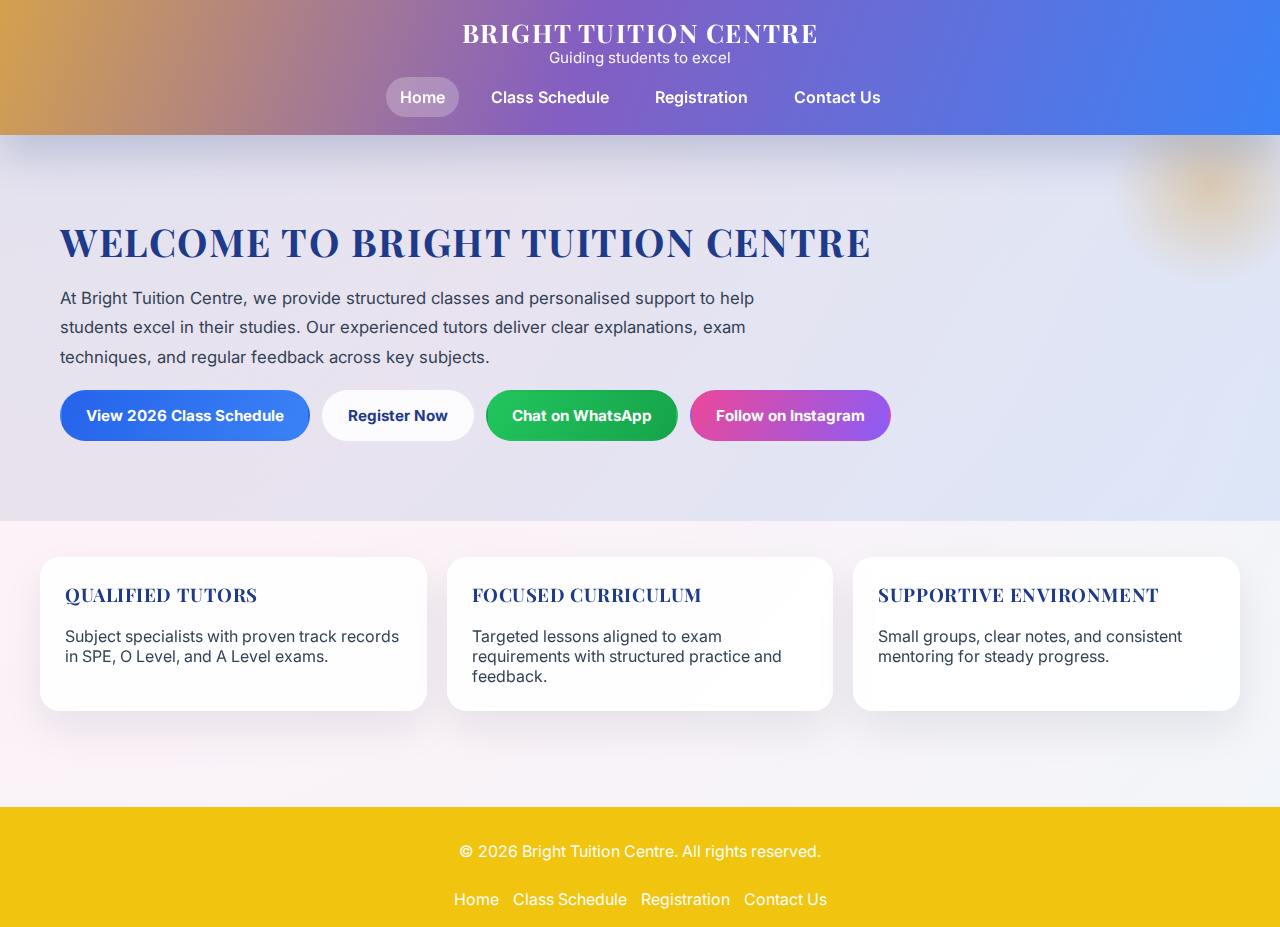
<file: index.html>
<!DOCTYPE html>
<html lang="en">
<head>
	<meta charset="UTF-8">
        <meta name="viewport" content="width=device-width, initial-scale=1.0">
	<title>Bright Tuition Centre — Home</title>
	<link rel="preconnect" href="https://fonts.googleapis.com">
	<link rel="preconnect" href="https://fonts.gstatic.com" crossorigin>
	<link href="https://fonts.googleapis.com/css2?family=Inter:wght@400;600;700&family=Playfair+Display:wght@600;700&display=swap" rel="stylesheet">
	<link rel="stylesheet" href="assets/styles.css">
</head>
<body>
	<header class="site-header">
		<div class="container header-inner">
			<div class="branding">
				<div>
					<h1 class="site-title">Bright Tuition Centre</h1>
					<p class="site-tagline">Guiding students to excel</p>
				</div>
			</div>
			<nav class="nav">
				<a href="index.html" class="active">Home</a>
				<a href="schedule.html">Class Schedule</a>
				<a href="registration.html">Registration</a>
				<a href="contact.html">Contact Us</a>
			</nav>
		</div>
	</header>

	<main>
		<section class="hero">
			<div class="container">
				<h2>Welcome to Bright Tuition Centre</h2>
				<p>
					At Bright Tuition Centre, we provide structured classes and personalised support to help
					students excel in their studies. Our experienced tutors deliver clear explanations, exam
					techniques, and regular feedback across key subjects.
				</p>
				<div class="hero-actions">
					<a class="btn primary" href="schedule.html">View 2026 Class Schedule</a>
					<a class="btn" href="registration.html">Register Now</a>
					<a class="btn whatsapp" href="https://wa.me/6737159042?text=Hi%20Bright%20Tuition%20Centre%2C%20I%27d%20like%20to%20learn%20more%20about%20your%20classes." target="_blank" rel="noopener noreferrer">Chat on WhatsApp</a>
					<a class="btn instagram" href="https://www.instagram.com/brighttuitioncentre.bn/" target="_blank" rel="noopener noreferrer">Follow on Instagram</a>
				</div>
			</div>
		</section>

		<section class="highlights container">
			<div class="card">
				<h3>Qualified Tutors</h3>
				<p>Subject specialists with proven track records in SPE, O Level, and A Level exams.</p>
			</div>
			<div class="card">
				<h3>Focused Curriculum</h3>
				<p>Targeted lessons aligned to exam requirements with structured practice and feedback.</p>
			</div>
			<div class="card">
				<h3>Supportive Environment</h3>
				<p>Small groups, clear notes, and consistent mentoring for steady progress.</p>
			</div>
		</section>
	</main>

	<footer class="site-footer">
		<div class="container footer-inner">
			<p>© <span id="year"></span> Bright Tuition Centre. All rights reserved.</p>
			<nav class="footer-nav">
				<a href="index.html">Home</a>
				<a href="schedule.html">Class Schedule</a>
				<a href="registration.html">Registration</a>
				<a href="contact.html">Contact Us</a>
			</nav>
		</div>
	</footer>
	<script>
		document.getElementById('year').textContent = new Date().getFullYear();
	</script>
</body>
</html>
</file>
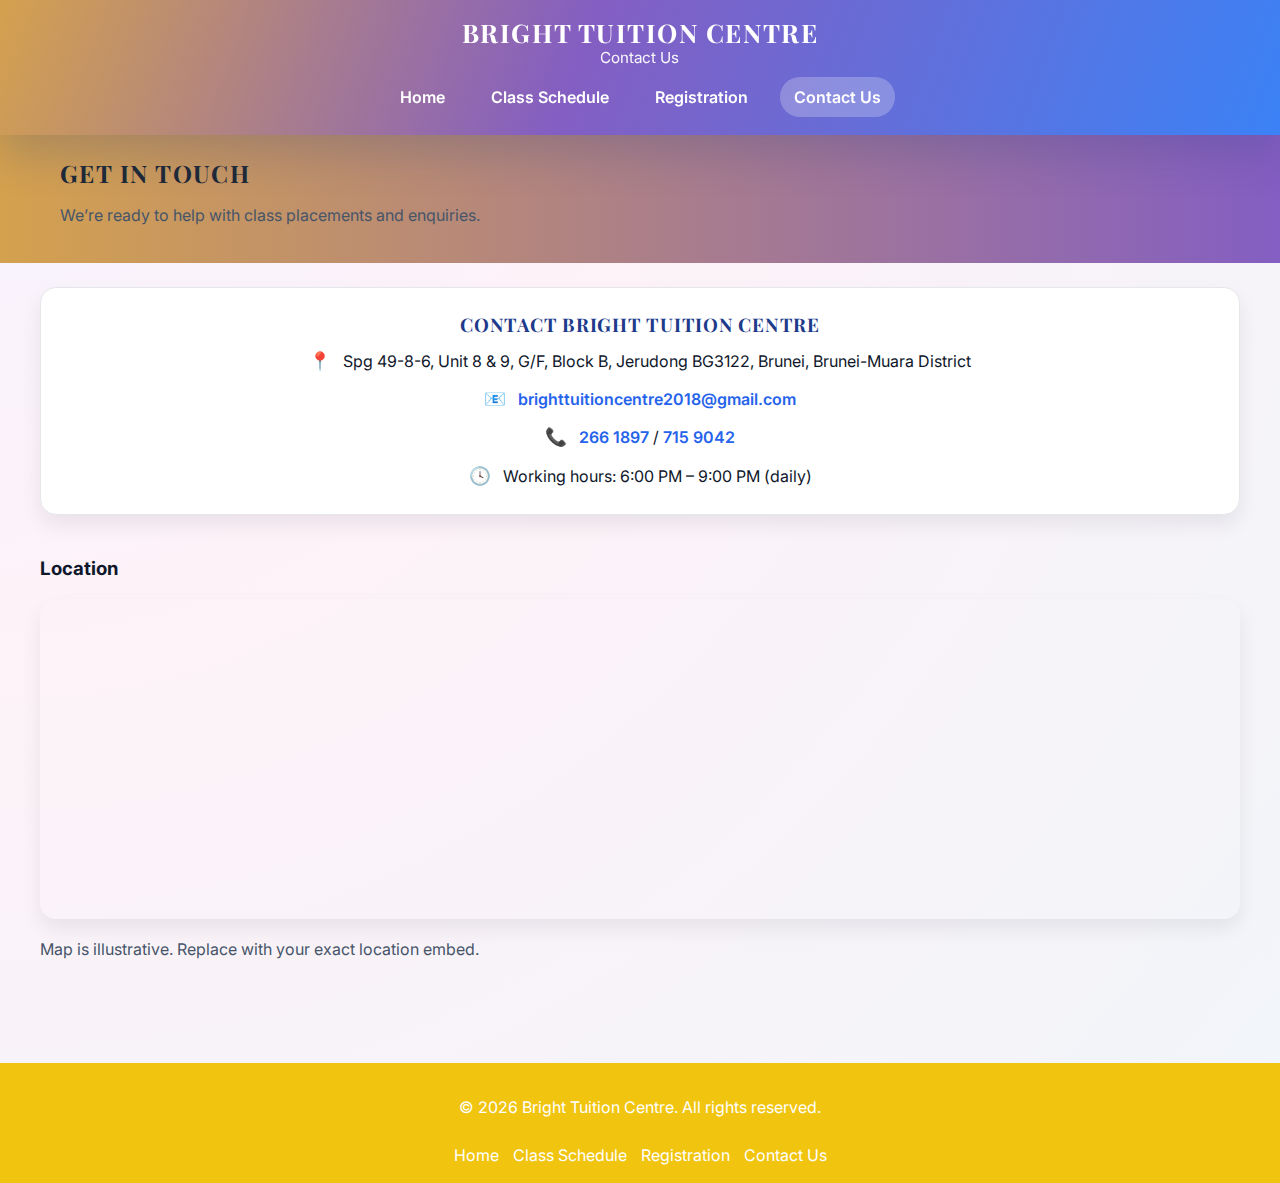
<file: contact.html>
<!DOCTYPE html>
<html lang="en">
<head>
	<meta charset="UTF-8">
	<meta name="viewport" content="width=device-width, initial-scale=1.0">
	<title>Bright Tuition Centre — Contact Us</title>
	<link rel="preconnect" href="https://fonts.googleapis.com">
	<link rel="preconnect" href="https://fonts.gstatic.com" crossorigin>
	<link href="https://fonts.googleapis.com/css2?family=Inter:wght@400;600;700&family=Playfair+Display:wght@600;700&display=swap" rel="stylesheet">
	<link rel="stylesheet" href="assets/styles.css">
</head>
<body>
	<header class="site-header">
		<div class="container header-inner">
			<div class="branding">
				<div>
					<h1 class="site-title">Bright Tuition Centre</h1>
					<p class="site-tagline">Contact Us</p>
				</div>
			</div>
			<nav class="nav">
				<a href="index.html">Home</a>
				<a href="schedule.html">Class Schedule</a>
				<a href="registration.html">Registration</a>
				<a href="contact.html" class="active">Contact Us</a>
			</nav>
		</div>
	</header>

	<div class="page-header">
		<div class="container">
			<h2>Get in Touch</h2>
			<p class="muted">We’re ready to help with class placements and enquiries.</p>
		</div>
	</div>

	<main class="container section">
		<div class="contact-card">
			<h3>Contact Bright Tuition Centre</h3>
			<p class="contact-line">
				<span class="contact-icon" aria-hidden="true">📍</span>
				Spg 49-8-6, Unit 8 &amp; 9, G/F, Block B, Jerudong BG3122, Brunei, Brunei-Muara District
			</p>
			<p class="contact-line">
				<span class="contact-icon" aria-hidden="true">📧</span>
				<a href="mailto:brighttuitioncentre2018@gmail.com">brighttuitioncentre2018@gmail.com</a>
			</p>
			<p class="contact-line">
				<span class="contact-icon" aria-hidden="true">📞</span>
				<a href="tel:+6732661897">266 1897</a> / <a href="tel:+6737159042">715 9042</a>
			</p>
			<p class="contact-line">
				<span class="contact-icon" aria-hidden="true">🕓</span>
				Working hours: 6:00 PM – 9:00 PM (daily)
			</p>
		</div>

		<div class="section">
			<h3>Location</h3>
			<iframe class="map" loading="lazy" allowfullscreen referrerpolicy="no-referrer-when-downgrade"
				src="https://www.google.com/maps?q=Spg+49-8-6,+Unit+8+%26+9,+G%2FF,+Block+B,+Jerudong+BG3122,+Brunei&output=embed">
			</iframe>
			<p class="muted">Map is illustrative. Replace with your exact location embed.</p>
		</div>
	</main>

	<footer class="site-footer">
		<div class="container footer-inner">
			<p>© <span id="year"></span> Bright Tuition Centre. All rights reserved.</p>
			<nav class="footer-nav">
				<a href="index.html">Home</a>
				<a href="schedule.html">Class Schedule</a>
				<a href="registration.html">Registration</a>
				<a href="contact.html">Contact Us</a>
			</nav>
		</div>
	</footer>
	<script>
		document.getElementById('year').textContent = new Date().getFullYear();
	</script>
</body>
</html>
</file>
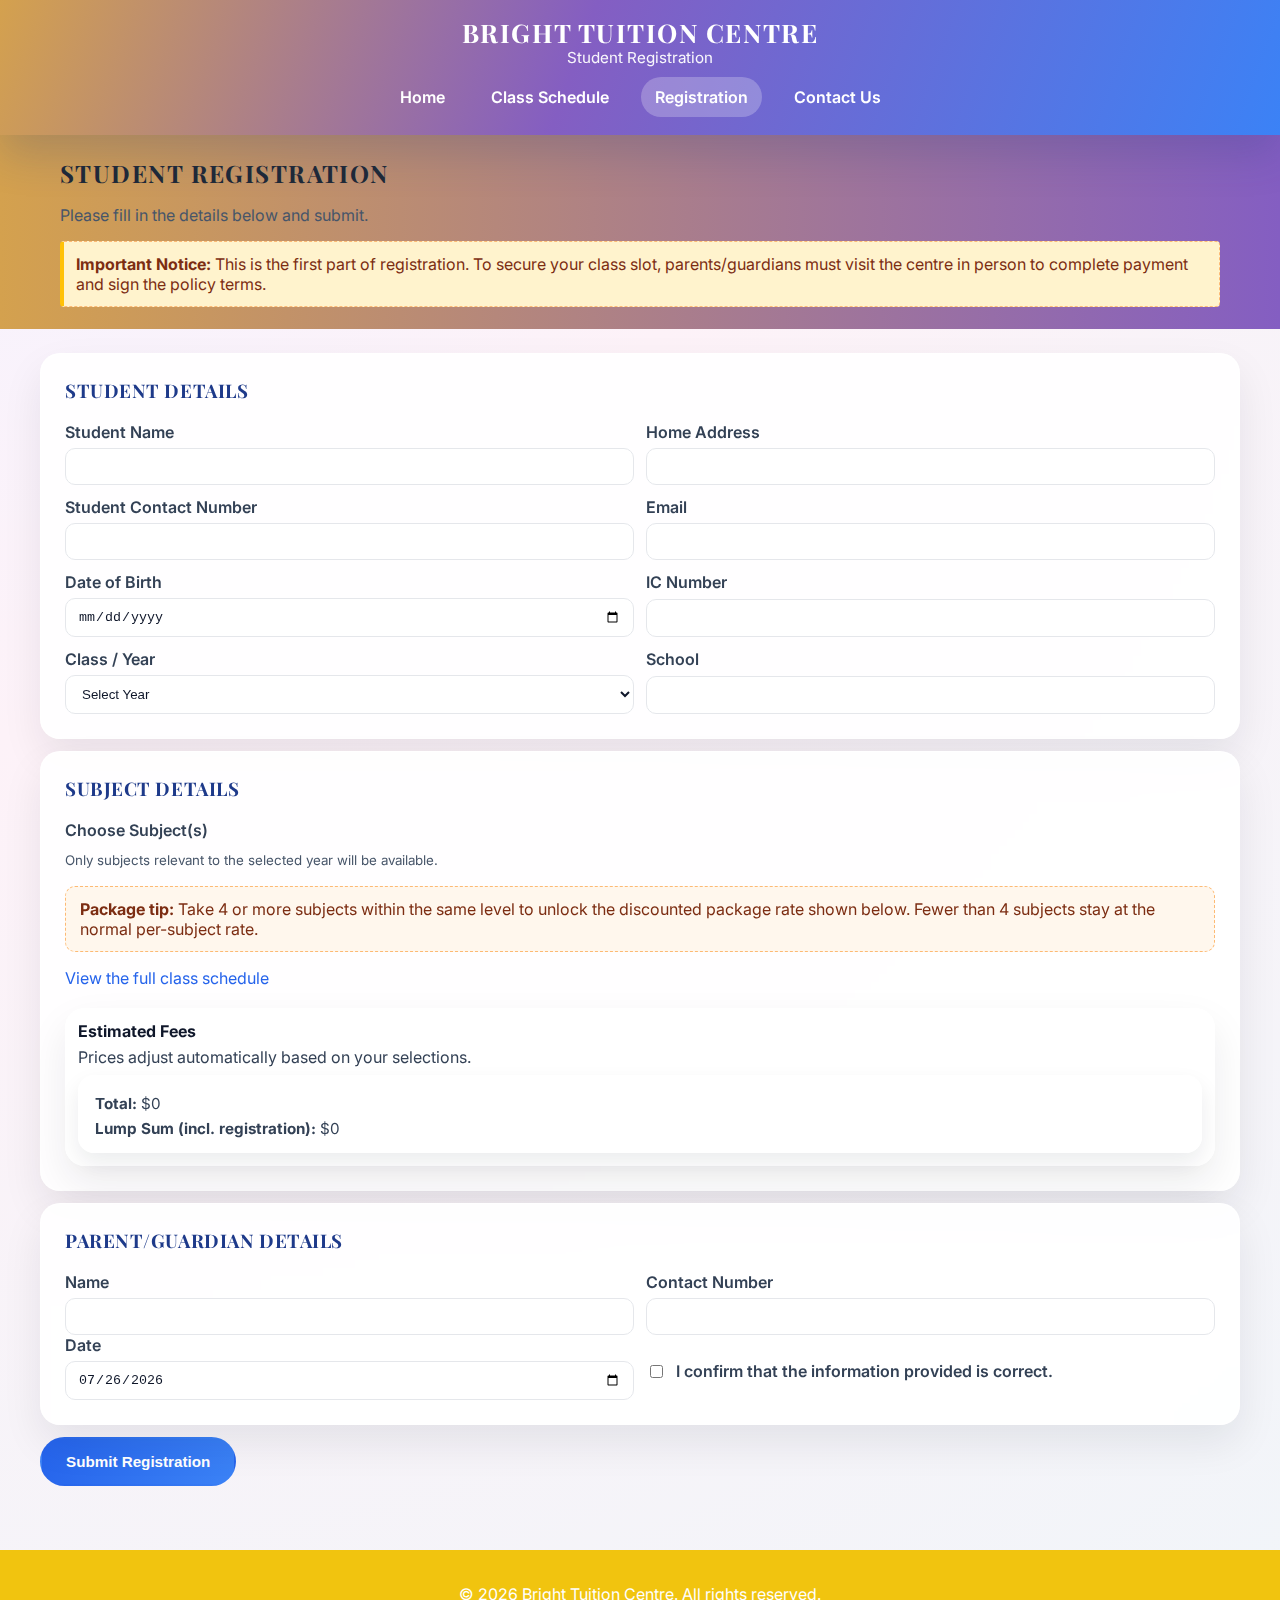
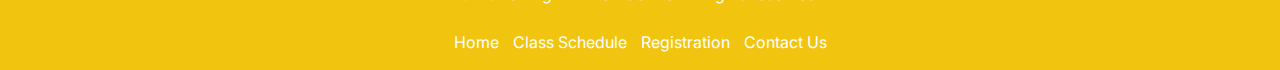
<file: registration.html>
<!DOCTYPE html>
<html lang="en">
<head>
	<meta charset="UTF-8">
	<meta name="viewport" content="width=device-width, initial-scale=1.0">
	<title>Bright Tuition Centre — Registration</title>
	<link rel="preconnect" href="https://fonts.googleapis.com">
	<link rel="preconnect" href="https://fonts.gstatic.com" crossorigin>
	<link href="https://fonts.googleapis.com/css2?family=Inter:wght@400;600;700&family=Playfair+Display:wght@600;700&display=swap" rel="stylesheet">
	<link rel="stylesheet" href="assets/styles.css">
</head>
<body>
	<header class="site-header">
		<div class="container header-inner">
			<div class="branding">
				<div>
					<h1 class="site-title">Bright Tuition Centre</h1>
					<p class="site-tagline">Student Registration</p>
				</div>
			</div>
			<nav class="nav">
				<a href="index.html">Home</a>
				<a href="schedule.html">Class Schedule</a>
				<a href="registration.html" class="active">Registration</a>
				<a href="contact.html">Contact Us</a>
			</nav>
		</div>
	</header>

	<div class="page-header">
		<div class="container">
			<h2>Student Registration</h2>
			<p class="muted">Please fill in the details below and submit.</p>
			<div class="note" style="margin-top:16px;padding:12px;background:#fff3cd;border-left:4px solid #ffc107;border-radius:4px;">
				<strong>Important Notice:</strong> This is the first part of registration. To secure your class slot, parents/guardians must visit the centre in person to complete payment and sign the policy terms.
			</div>
		</div>
	</div>

	<main class="container section">
		<form id="registrationForm" novalidate>
			<section class="card">
				<h3>Student Details</h3>
				<div class="grid-2">
					<div class="field">
						<label for="studentName">Student Name</label>
						<input id="studentName" name="name" type="text" autocomplete="name" required>
					</div>
					<div class="field">
						<label for="address">Home Address</label>
						<input id="address" name="address" type="text" autocomplete="street-address" required>
					</div>
					<div class="field">
						<label for="contactNumber">Student Contact Number</label>
						<input id="contactNumber" name="contact" type="text" autocomplete="tel" required>
					</div>
					<div class="field">
						<label for="email">Email</label>
						<input id="email" name="email" type="email" autocomplete="email" required>
					</div>
					<div class="field">
						<label for="dateOfBirth">Date of Birth</label>
						<input id="dateOfBirth" name="dob" type="date" required>
					</div>
					<div class="field">
						<label for="icNumber">IC Number</label>
						<input id="icNumber" name="ic" type="text" required>
					</div>
					<div class="field">
						<label for="classYear">Class / Year</label>
						<select id="classYear" name="classYear" required>
							<option value="">Select Year</option>
							<option>Year 4</option>
							<option>Year 5</option>
							<option>Year 6</option>
							<option>Year 7</option>
							<option>Year 8</option>
							<option>Year 9</option>
							<option>Year 10</option>
							<option>Year 11</option>
							<option>Year 12</option>
							<option>Year 13</option>
						</select>
					</div>
					<div class="field">
						<label for="school">School</label>
						<input id="school" name="school" type="text" required>
					</div>
				</div>
			</section>

			<section class="card">
				<h3>Subject Details</h3>
				<div class="field">
					<label>Choose Subject(s)</label>
					<div id="subjectOptions" class="subject-options" style="display:grid;grid-template-columns:repeat(auto-fill,minmax(220px,1fr));gap:10px;">
						<!-- SPE -->
						<label><input type="checkbox" name="subjects" value="SPE English" data-cats="SPE" data-time="MON-19"> SPE English</label>
						<label><input type="checkbox" name="subjects" value="SPE Maths" data-cats="SPE" data-time="WED-19"> SPE Maths</label>
						<label><input type="checkbox" name="subjects" value="SPE Malay" data-cats="SPE" data-time="SAT-19"> SPE Malay</label>
						<label><input type="checkbox" name="subjects" value="SPE Science" data-cats="SPE" data-time="THU-19"> SPE Science</label>
						<!-- O Level -->
						<label><input type="checkbox" name="subjects" value="OLVL English" data-cats="OLVL" data-time="MON-19"> O Level English</label>
						<label><input type="checkbox" name="subjects" value="IGCSE Maths" data-cats="OLVL" data-time="MON-19"> IGCSE Maths</label>
						<label><input type="checkbox" name="subjects" value="OLVL GCE MathsD (Y11)" data-cats="OLVL" data-time="TUE-19" data-include-years="11"> O Level GCE Maths D (Y11)</label>
						<label><input type="checkbox" name="subjects" value="OLVL IRK (Y9/Y10)" data-cats="OLVL" data-time="TUE-19" data-exclude-years="11"> O Level IRK (Y9/Y10)</label>
						<label><input type="checkbox" name="subjects" value="OLVL GCE MathsD (Y9/Y10)" data-cats="OLVL" data-exclude-years="11" data-time="WED-19"> O Level GCE Maths D (Y9/Y10)</label>
						<label><input type="checkbox" name="subjects" value="OLVL Combined Science (Y9/Y10)" data-cats="OLVL" data-exclude-years="11" data-time="FRI-14"> O Level Combined Science (Y9/Y10)</label>
						<label><input type="checkbox" name="subjects" value="OLVL Combined Science (Y11)" data-cats="OLVL" data-time="FRI-16" data-include-years="11"> O Level Combined Science (Y11)</label>
						<label><input type="checkbox" name="subjects" value="OLVL Chemistry (Y9/Y10)" data-cats="OLVL" data-exclude-years="11" data-time="FRI-16"> O Level Chemistry (Y9/Y10)</label>
						<label><input type="checkbox" name="subjects" value="OLVL Chemistry (Y11)" data-cats="OLVL" data-time="FRI-19" data-include-years="11"> O Level Chemistry (Y11)</label>
						<label><input type="checkbox" name="subjects" value="OLVL Biology (Y9/Y10)" data-cats="OLVL" data-exclude-years="11" data-time="FRI-19"> O Level Biology (Y9/Y10)</label>
						<label><input type="checkbox" name="subjects" value="OLVL Biology (Y11)" data-cats="OLVL" data-time="SUN-19" data-include-years="11"> O Level Biology (Y11)</label>
						<label><input type="checkbox" name="subjects" value="OLVL Physics" data-cats="OLVL" data-time="SAT-19"> O Level Physics</label>
						<label><input type="checkbox" name="subjects" value="OLVL Malay" data-cats="OLVL" data-time="THU-19"> O Level Malay</label>
						<label><input type="checkbox" name="subjects" value="OLVL IRK (Y11)" data-cats="OLVL" data-time="SUN-12" data-include-years="11"> O Level IRK (Y11)</label>
						<!-- A Level -->
						<label><input type="checkbox" name="subjects" value="ALVL Maths" data-cats="ALVL" data-time="FRI-14"> A Level Maths</label>
						<label><input type="checkbox" name="subjects" value="ALVL Biology" data-cats="ALVL" data-time="THU-16"> A Level Biology</label>
					</div>
					<small class="muted">Only subjects relevant to the selected year will be available.</small>
					<p id="subjectClash" class="error" style="display:none;margin-top:8px;"></p>

					<div class="note" style="margin-top:12px;">
						<strong>Package tip:</strong> Take 4 or more subjects within the same level to unlock the discounted package rate shown below. Fewer than 4 subjects stay at the normal per-subject rate.
					</div>
					<p style="margin:10px 0 0 0;"><a href="schedule.html">View the full class schedule</a></p>

					<div class="card" style="margin-top:14px; padding:12px;">
						<h4 style="margin:0 0 6px 0;">Estimated Fees</h4>
						<p class="muted" style="margin:0 0 8px 0;">Prices adjust automatically based on your selections.</p>
						<div id="priceSummary" style="display:grid; gap:6px;"></div>
					</div>
				</div>
			</section>

			<section class="card">
				<h3>Parent/Guardian Details</h3>
				<div class="grid-2">
					<div class="field">
						<label for="guardianName">Name</label>
						<input id="guardianName" name="parentName" type="text" required>
					</div>
					<div class="field">
						<label for="guardianContact">Contact Number</label>
						<input id="guardianContact" name="parentContact" type="text" required>
					</div>
				</div>
				<div class="grid-2">
					<div class="field">
						<label for="declarationDate">Date</label>
						<input id="declarationDate" name="declarationDate" type="date" required>
					</div>
					<div class="field declaration">
						<input id="declaration" name="declaration" type="checkbox" required>
						<label for="declaration">I confirm that the information provided is correct.</label>
					</div>
				</div>
			</section>

			<div class="form-actions">
				<button type="submit" class="btn primary" data-default-text="Submit Registration">Submit Registration</button>
				<span id="formMessage" role="status" aria-live="polite"></span>
			</div>
		</form>
	</main>

	<footer class="site-footer">
		<div class="container footer-inner">
			<p>© <span id="year"></span> Bright Tuition Centre. All rights reserved.</p>
			<nav class="footer-nav">
				<a href="index.html">Home</a>
				<a href="schedule.html">Class Schedule</a>
				<a href="registration.html">Registration</a>
				<a href="contact.html">Contact Us</a>
			</nav>
		</div>
	</footer>

	<script>
		document.getElementById('year').textContent = new Date().getFullYear();
		const form = document.getElementById('registrationForm');
		const message = document.getElementById('formMessage');
		const submitButton = form.querySelector('button[type="submit"]');
		const SCRIPT_URL = "https://script.google.com/macros/s/AKfycbwldVo-GdCldC2o5sSgkIZ-_KSayrhpC1Lm204tGsiXloXDkAAKp0IDErcDwCB3M8UU/exec";

		const toYearCode = (value) => {
			if (!value) return '';
			const match = value.match(/\d+/);
			if (!match) return value.trim();
			return match[0].padStart(2, '0');
		};

		const setLoading = (isLoading) => {
			const defaultText = submitButton.dataset.defaultText || 'Submit Registration';
			submitButton.disabled = isLoading;
			submitButton.textContent = isLoading ? 'Submitting…' : defaultText;
		};

		const getAllowedCategories = (yearText) => {
			const num = parseInt((yearText.match(/\d+/) || [0])[0], 10);
			if (!num) return [];
			if (num >= 7 && num <= 8) return ['SPE'];
			if (num >= 9 && num <= 11) return ['OLVL'];
			if (num >= 12 && num <= 13) return ['ALVL'];
			return [];
		};

		const updatePriceSummary = () => {
			const summary = document.getElementById('priceSummary');
			if (!summary) return;
			const selected = Array.from(document.querySelectorAll('#subjectOptions input[type="checkbox"]:checked'));
			const counts = { SPE: 0, OLVL: 0, ALVL: 0 };
			selected.forEach(box => {
				const cat = (box.getAttribute('data-cats') || '').trim();
				if (counts.hasOwnProperty(cat)) counts[cat] += 1;
			});

			const pricing = {
				SPE: { lt4: 70, gte4: 60 },
				OLVL: { lt4: 80, gte4: 70 },
				ALVL: { flat: 120 }
			};

			const rows = [];
			let grand = 0;
			Object.entries(counts).forEach(([cat, count]) => {
				if (!count) return;
				let total = 0;
				let breakdown = '';
				if (cat === 'ALVL') {
					total = (pricing[cat].flat || 0) * count;
					breakdown = `${count} × $${pricing[cat].flat} = $${total}`;
				} else {
					const rate = count >= 4 ? pricing[cat].gte4 : pricing[cat].lt4;
					total = rate * count;
					breakdown = `${count} × $${rate} = $${total}`;
				}
				grand += total;
				rows.push(`<div><strong>${cat}</strong>: ${count} subject(s) — ${breakdown}</div>`);
			});
			const regFee = selected.length > 0 ? 20 : 0;
			if (regFee > 0) rows.push(`<div><strong>Registration Fee:</strong> $${regFee}</div>`);
			rows.push(`<div style="margin-top:4px;"><strong>Total:</strong> $${grand}</div>`);
			rows.push(`<div><strong>Lump Sum (incl. registration):</strong> $${grand + regFee}</div>`);
			summary.innerHTML = rows.join('');
		};

		const updateSubjectVisibility = () => {
			const yearText = document.getElementById('classYear').value || '';
			const allowed = getAllowedCategories(yearText);
			const selectedYearNum = parseInt((yearText.match(/\d+/) || [0])[0], 10);
			const boxes = document.querySelectorAll('#subjectOptions input[type="checkbox"]');
			boxes.forEach(box => {
				const cats = (box.getAttribute('data-cats') || '').split(',').map(s => s.trim());
				const excluded = (box.getAttribute('data-exclude-years') || '')
					.split(',')
					.map(s => parseInt(s.trim(), 10))
					.filter(Boolean);
				const included = (box.getAttribute('data-include-years') || '')
					.split(',')
					.map(s => parseInt(s.trim(), 10))
					.filter(Boolean);
				const notExcluded = !excluded.includes(selectedYearNum);
				const isIncluded = included.length === 0 || included.includes(selectedYearNum);
				const isAllowed = cats.some(c => allowed.includes(c)) && notExcluded && isIncluded;
				const label = box.parentElement;
				if (isAllowed) {
					box.disabled = false;
					label.style.display = '';
				} else {
					box.checked = false;
					box.disabled = true;
					label.style.display = 'none';
				}
			});
			updateSubjectConstraints();
		};

		const updateSubjectConstraints = () => {
			const getBox = (val) => document.querySelector(`#subjectOptions input[type="checkbox"][value="${CSS.escape(val)}"]`);
			const setDisabled = (box, disabled) => {
				if (!box) return;
				const hiddenByFilter = box.parentElement.style.display === 'none';
				const shouldDisable = hiddenByFilter || disabled;
				if (shouldDisable && box.checked) {
					box.checked = false;
				}
				box.disabled = shouldDisable;
				box.parentElement.style.opacity = shouldDisable ? 0.6 : 1;
			};

			const selected = Array.from(document.querySelectorAll('#subjectOptions input[type="checkbox"]:checked')).map(b => b.value);
			const selectedWithTimes = Array.from(document.querySelectorAll('#subjectOptions input[type="checkbox"]:checked'))
				.map(b => ({ value: b.value, time: b.getAttribute('data-time') || '' }));

			const clashNote = document.getElementById('subjectClash');
			clashNote.style.display = 'none';
			clashNote.textContent = '';
			const timeToSubject = {};
			for (const item of selectedWithTimes) {
				if (!item.time) continue;
				if (timeToSubject[item.time]) {
					clashNote.style.display = '';
					clashNote.textContent = `${timeToSubject[item.time]} and ${item.value} have a time clash (${item.time.replace('-', ' ')}). Please choose only one of them.`;
					break;
				}
				timeToSubject[item.time] = item.value;
			}

			const igcse = getBox('IGCSE Maths');
			const gceY9Y10 = getBox('OLVL GCE MathsD (Y9/Y10)');
			const gceY11 = getBox('OLVL GCE MathsD (Y11)');

			const combinedY9Y10 = getBox('OLVL Combined Science (Y9/Y10)');
			const combinedY11 = getBox('OLVL Combined Science (Y11)');
			const physics = getBox('OLVL Physics');
			const biologyY9Y10 = getBox('OLVL Biology (Y9/Y10)');
			const biologyY11 = getBox('OLVL Biology (Y11)');
			const chemistryY9Y10 = getBox('OLVL Chemistry (Y9/Y10)');
			const chemistryY11 = getBox('OLVL Chemistry (Y11)');

			const igcseSelected = selected.includes('IGCSE Maths');
			const mathHeavySelected = selected.includes('OLVL GCE MathsD (Y9/Y10)') || selected.includes('OLVL GCE MathsD (Y11)');

			setDisabled(igcse, mathHeavySelected);
			setDisabled(gceY9Y10, igcseSelected);
			setDisabled(gceY11, igcseSelected);

			// Fix: Only disable Combined Science if separate sciences are actually selected
			// Allow Combined Science to be re-enabled when separate sciences are unchecked
			const separateSciencesSelected = selected.includes('OLVL Physics') || 
				selected.includes('OLVL Biology (Y9/Y10)') || 
				selected.includes('OLVL Biology (Y11)') || 
				selected.includes('OLVL Chemistry (Y9/Y10)') || 
				selected.includes('OLVL Chemistry (Y11)');
			const combinedSelected = selected.includes('OLVL Combined Science (Y9/Y10)') || selected.includes('OLVL Combined Science (Y11)');

			// Only disable if separate sciences are currently selected (not just if they were ever selected)
			setDisabled(combinedY9Y10, separateSciencesSelected);
			setDisabled(combinedY11, separateSciencesSelected);
			setDisabled(physics, combinedSelected);
			setDisabled(biologyY9Y10, combinedSelected);
			setDisabled(biologyY11, combinedSelected);
			setDisabled(chemistryY9Y10, combinedSelected);
			setDisabled(chemistryY11, combinedSelected);

			updatePriceSummary();
		};

		document.getElementById('classYear').addEventListener('change', updateSubjectVisibility);
		window.addEventListener('DOMContentLoaded', () => {
			const today = new Date().toISOString().split('T')[0];
			const decDate = document.getElementById('declarationDate');
			if (decDate && !decDate.value) decDate.value = today;

			const dob = document.getElementById('dateOfBirth');
			if (dob) {
				dob.setAttribute('max', today);
				dob.setAttribute('min', '1980-01-01');
			}
			updateSubjectVisibility();
			updateSubjectConstraints();
		});

		document.getElementById('subjectOptions').addEventListener('change', (e) => {
			if (e.target && e.target.matches('input[type="checkbox"][name="subjects"]')) {
				if (e.target.checked) {
					const newTime = e.target.getAttribute('data-time') || '';
					if (newTime) {
						const other = Array.from(document.querySelectorAll('#subjectOptions input[type="checkbox"]:checked'))
							.find(box => box !== e.target && (box.getAttribute('data-time') || '') === newTime);
						if (other) {
							e.target.checked = false;
							const clashNote = document.getElementById('subjectClash');
							clashNote.style.display = '';
							clashNote.textContent = `${other.value} and ${e.target.value} have a time clash (${newTime.replace('-', ' ')}). Please choose only one.`;
						}
					}
				}
				updateSubjectConstraints();
			}
		});

		form.addEventListener('submit', async (e) => {
			e.preventDefault();
			message.className = '';
			message.textContent = '';

			if (!form.reportValidity()) {
				message.className = 'error';
				message.textContent = 'Please fill all required fields.';
				return;
			}

			const selectedSubjects = Array.from(document.querySelectorAll('#subjectOptions input[name="subjects"]:checked')).map(i => i.value);
			if (selectedSubjects.length === 0) {
				message.className = 'error';
				message.textContent = 'Please select at least one subject.';
				return;
			}

			setLoading(true);
			message.textContent = 'Submitting your registration…';

			const formData = new FormData(form);
			const payload = {
				name: formData.get('name')?.trim(),
				address: formData.get('address')?.trim(),
				contact: formData.get('contact')?.trim(),
				email: formData.get('email')?.trim(),
				dob: formData.get('dob'),
				ic: formData.get('ic')?.trim(),
				classYear: formData.get('classYear')?.trim(),
				year: toYearCode(formData.get('classYear') || ''),
				school: formData.get('school')?.trim(),
				subjects: selectedSubjects.join(', '),
				parentName: formData.get('parentName')?.trim(),
				parentContact: formData.get('parentContact')?.trim(),
				declarationDate: formData.get('declarationDate'),
			};

			try {
				await fetch(SCRIPT_URL, {
					method: 'POST',
					headers: { 'Content-Type': 'text/plain;charset=utf-8' },
					body: JSON.stringify(payload)
				});

				message.className = 'success';
				message.textContent = 'Thank you! Your registration has been received. Please visit Bright Tuition Centre to complete Policy and Registration form signing.';
				form.reset();
			} catch (err) {
				console.error('Network error:', err);
				message.className = 'success';
				message.textContent = 'Thank you! Your registration has been submitted successfully. Please visit Bright Tuition Centre to complete Policy and Registration form signing.';
				form.reset();
			} finally {
				setLoading(false);
				updateSubjectVisibility();
			}
		});
	</script>
</body>
</html>
</file>
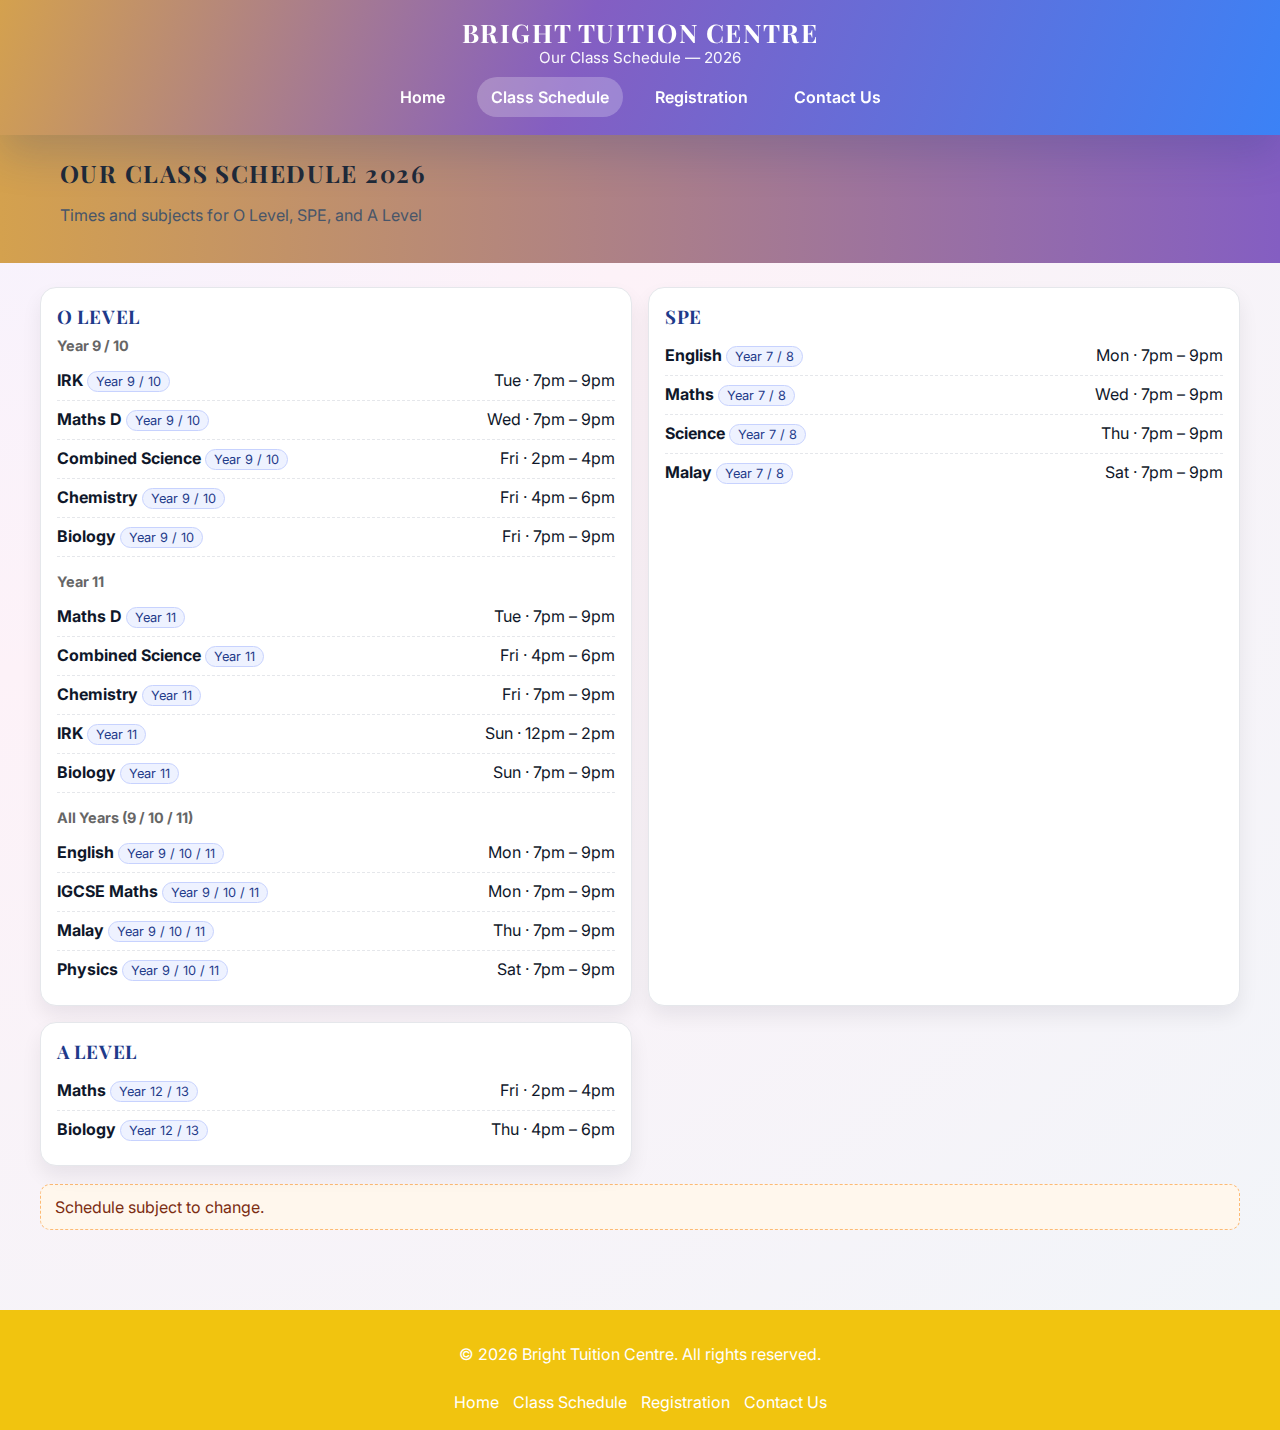
<file: schedule.html>
<!DOCTYPE html>
<html lang="en">
<head>
	<meta charset="UTF-8">
	<meta name="viewport" content="width=device-width, initial-scale=1.0">
	<title>Bright Tuition Centre — Class Schedule 2026</title>
	<link rel="preconnect" href="https://fonts.googleapis.com">
	<link rel="preconnect" href="https://fonts.gstatic.com" crossorigin>
	<link href="https://fonts.googleapis.com/css2?family=Inter:wght@400;600;700&family=Playfair+Display:wght@600;700&display=swap" rel="stylesheet">
	<link rel="stylesheet" href="assets/styles.css">
</head>
<body>
	<header class="site-header">
		<div class="container header-inner">
			<div class="branding">
				<div>
					<h1 class="site-title">Bright Tuition Centre</h1>
					<p class="site-tagline">Our Class Schedule — 2026</p>
				</div>
			</div>
			<nav class="nav">
				<a href="index.html">Home</a>
				<a href="schedule.html" class="active">Class Schedule</a>
				<a href="registration.html">Registration</a>
				<a href="contact.html">Contact Us</a>
			</nav>
		</div>
	</header>

	<div class="page-header">
		<div class="container">
			<h2>Our Class Schedule 2026</h2>
			<p class="muted">Times and subjects for O Level, SPE, and A Level</p>
		</div>
	</div>

	<main class="container section">
		<div class="schedule-grid">
			<section class="schedule-card">
				<h3>O Level</h3>
				<h4 style="margin-top:0;margin-bottom:8px;color:#666;font-size:0.9em;">Year 9 / 10</h4>
				<div class="schedule-item">
					<span><strong>IRK</strong> <span class="badge">Year 9 / 10</span></span>
					<span>Tue · 7pm – 9pm</span>
				</div>
				<div class="schedule-item">
					<span><strong>Maths D</strong> <span class="badge">Year 9 / 10</span></span>
					<span>Wed · 7pm – 9pm</span>
				</div>
				<div class="schedule-item">
					<span><strong>Combined Science</strong> <span class="badge">Year 9 / 10</span></span>
					<span>Fri · 2pm – 4pm</span>
				</div>
				<div class="schedule-item">
					<span><strong>Chemistry</strong> <span class="badge">Year 9 / 10</span></span>
					<span>Fri · 4pm – 6pm</span>
				</div>
				<div class="schedule-item">
					<span><strong>Biology</strong> <span class="badge">Year 9 / 10</span></span>
					<span>Fri · 7pm – 9pm</span>
				</div>
				
				<h4 style="margin-top:16px;margin-bottom:8px;color:#666;font-size:0.9em;">Year 11</h4>
				<div class="schedule-item">
					<span><strong>Maths D</strong> <span class="badge">Year 11</span></span>
					<span>Tue · 7pm – 9pm</span>
				</div>
				<div class="schedule-item">
					<span><strong>Combined Science</strong> <span class="badge">Year 11</span></span>
					<span>Fri · 4pm – 6pm</span>
				</div>
				<div class="schedule-item">
					<span><strong>Chemistry</strong> <span class="badge">Year 11</span></span>
					<span>Fri · 7pm – 9pm</span>
				</div>
				<div class="schedule-item">
					<span><strong>IRK</strong> <span class="badge">Year 11</span></span>
					<span>Sun · 12pm – 2pm</span>
				</div>
				<div class="schedule-item">
					<span><strong>Biology</strong> <span class="badge">Year 11</span></span>
					<span>Sun · 7pm – 9pm</span>
				</div>
				
				<h4 style="margin-top:16px;margin-bottom:8px;color:#666;font-size:0.9em;">All Years (9 / 10 / 11)</h4>
				<div class="schedule-item">
					<span><strong>English</strong> <span class="badge">Year 9 / 10 / 11</span></span>
					<span>Mon · 7pm – 9pm</span>
				</div>
				<div class="schedule-item">
					<span><strong>IGCSE Maths</strong> <span class="badge">Year 9 / 10 / 11</span></span>
					<span>Mon · 7pm – 9pm</span>
				</div>
				<div class="schedule-item">
					<span><strong>Malay</strong> <span class="badge">Year 9 / 10 / 11</span></span>
					<span>Thu · 7pm – 9pm</span>
				</div>
				<div class="schedule-item">
					<span><strong>Physics</strong> <span class="badge">Year 9 / 10 / 11</span></span>
					<span>Sat · 7pm – 9pm</span>
				</div>
			</section>

			<section class="schedule-card">
				<h3>SPE</h3>
				<div class="schedule-item">
					<span><strong>English</strong> <span class="badge">Year 7 / 8</span></span>
					<span>Mon · 7pm – 9pm</span>
				</div>
				<div class="schedule-item">
					<span><strong>Maths</strong> <span class="badge">Year 7 / 8</span></span>
					<span>Wed · 7pm – 9pm</span>
				</div>
				<div class="schedule-item">
					<span><strong>Science</strong> <span class="badge">Year 7 / 8</span></span>
					<span>Thu · 7pm – 9pm</span>
				</div>
				<div class="schedule-item">
					<span><strong>Malay</strong> <span class="badge">Year 7 / 8</span></span>
					<span>Sat · 7pm – 9pm</span>
				</div>
			</section>

			<section class="schedule-card">
				<h3>A Level</h3>
				<div class="schedule-item">
					<span><strong>Maths</strong> <span class="badge">Year 12 / 13</span></span>
					<span>Fri · 2pm – 4pm</span>
				</div>
				<div class="schedule-item">
					<span><strong>Biology</strong> <span class="badge">Year 12 / 13</span></span>
					<span>Thu · 4pm – 6pm</span>
				</div>
			</section>
		</div>

		<p class="note" style="margin-top:18px;">Schedule subject to change.</p>
	</main>

	<footer class="site-footer">
		<div class="container footer-inner">
			<p>© <span id="year"></span> Bright Tuition Centre. All rights reserved.</p>
			<nav class="footer-nav">
				<a href="index.html">Home</a>
				<a href="schedule.html">Class Schedule</a>
				<a href="registration.html">Registration</a>
				<a href="contact.html">Contact Us</a>
			</nav>
		</div>
	</footer>
	<script>
		document.getElementById('year').textContent = new Date().getFullYear();
	</script>
</body>
</html>
</file>
<file: assets/styles.css>
/* Color tokens */
:root {
	--blue-700: #1e3a8a;
	--blue-600: #2563eb;
	--blue-500: #3b82f6;
	--gold-500: #d4a14e;
	--gold-600: #c58a21;
	--purple-600: #6d28d9;
	--purple-700: #5b21b6;
	--slate-900: #0f172a;
	--slate-700: #334155;
	--slate-600: #475569;
	--white: #ffffff;
	--bg: radial-gradient(circle at top left, #f5f3ff 0%, #fdf2f8 35%, #f1f5f9 100%);
	--text: #0f172a;
	--border: #e5e7eb;
	--shadow: 0 10px 20px rgba(2, 6, 23, 0.07);
	--header-gradient: linear-gradient(110deg, #d4a14e 0%, #845ec2 45%, #3b82f6 100%);
	--accent-gradient: linear-gradient(90deg, #d4a14e, #845ec2);
}

* { box-sizing: border-box; }
html, body { margin: 0; padding: 0; min-height: 100%; font-family: 'Inter', Arial, Helvetica, sans-serif; color: var(--text); background: var(--bg); }
a { color: var(--blue-600); text-decoration: none; }
a:hover { text-decoration: underline; }

.container { max-width: 1200px; margin: 0 auto; padding: 0 20px; }

/* Header */
.site-header { background: var(--header-gradient); color: var(--white); position: sticky; top: 0; z-index: 50; box-shadow: 0 20px 40px rgba(32, 56, 125, 0.2); }
.header-inner { display: flex; flex-direction: column; align-items: center; justify-content: center; padding: 18px 0; gap: 10px; text-align: center; }
.branding { display: flex; align-items: center; justify-content: center; gap: 0; }
.site-title { margin: 0; font-size: 1.6rem; line-height: 1.1; color: #ffffff; font-family: 'Playfair Display', Georgia, 'Times New Roman', serif; text-transform: uppercase; letter-spacing: 0.06em; }
.site-tagline { margin: 2px 0 0; opacity: .95; font-weight: 400; font-size: .95rem; color: #ffffff; }
.nav { display: flex; gap: 18px; flex-wrap: wrap; justify-content: center; }
.nav a { color: var(--white); padding: 10px 14px; border-radius: 999px; font-weight: 600; transition: background .2s ease, transform .2s ease; }
.nav a:hover { background: rgba(255,255,255,0.15); text-decoration: none; transform: translateY(-2px); }
.nav a.active { background: rgba(255,255,255,0.24); }

/* Hero */
.hero { position: relative; padding: 80px 0; overflow: hidden; color: #0b2545; }
.hero::before { content: ""; position: absolute; inset: 0; background: linear-gradient(135deg, rgba(10,37,69,0.08), rgba(59,130,246,0.12)); z-index: 0; }
.hero::after { content: ""; position: absolute; width: 220px; height: 220px; background: radial-gradient(circle, rgba(212,161,78,0.4), transparent 65%); top: -60px; right: -40px; z-index: 0; }
.hero .container { position: relative; z-index: 1; }
.hero h2 { font-size: clamp(2.3rem, 3vw, 2.8rem); margin: 0 0 10px; color: var(--blue-700); font-family: 'Playfair Display', Georgia, 'Times New Roman', serif; text-transform: uppercase; letter-spacing: 0.04em; }
.hero p { max-width: 760px; line-height: 1.75; color: var(--slate-700); font-size: 1.05rem; }
.hero-actions { margin-top: 18px; display: flex; gap: 12px; flex-wrap: wrap; }
.btn { display: inline-block; padding: 14px 24px; border: 2px solid transparent; color: var(--blue-700); border-radius: 999px; background: rgba(255,255,255,0.85); font-weight: 700; font-size: 0.95rem; transition: transform .2s ease, box-shadow .2s ease, background .2s ease; text-align: center; }
.btn:hover { background: #ffffff; text-decoration: none; transform: translateY(-1px); box-shadow: 0 10px 18px rgba(37, 99, 235, 0.15); }
.btn.primary { background: linear-gradient(120deg, #2563eb, #3b82f6); color: var(--white); }
.btn.primary:hover { background: linear-gradient(120deg, #1d4ed8, #2563eb); box-shadow: 0 12px 22px rgba(37, 99, 235, 0.25); }
.btn.whatsapp { background: linear-gradient(120deg, #22c55e, #16a34a); color: #ffffff; }
.btn.whatsapp:hover { background: linear-gradient(120deg, #16a34a, #15803d); box-shadow: 0 12px 22px rgba(34, 197, 94, 0.25); }
.btn.instagram { background: linear-gradient(120deg, #ec4899, #8b5cf6); color: #ffffff; }
.btn.instagram:hover { background: linear-gradient(120deg, #db2777, #7c3aed); box-shadow: 0 12px 22px rgba(219, 39, 119, 0.25); }

/* Highlights */
.highlights { display: grid; grid-template-columns: repeat(3, 1fr); gap: 20px; padding: 36px 0 56px; }
.card { background: rgba(255,255,255,0.92); border: 1px solid rgba(255,255,255,0.7); border-radius: 20px; padding: 24px; box-shadow: 0 18px 40px rgba(15, 23, 42, 0.08); backdrop-filter: blur(5px); transition: transform .2s ease, box-shadow .2s ease; }
.card:hover { transform: translateY(-4px); box-shadow: 0 24px 46px rgba(15, 23, 42, 0.12); }
.card h3 { margin-top: 0; color: var(--blue-700); font-family: 'Playfair Display', Georgia, 'Times New Roman', serif; letter-spacing: 0.03em; text-transform: uppercase; }
.card p { margin-bottom: 0; color: var(--slate-700); }

/* Footer */
.site-footer { background: #f1c40f; color: #ffffff; margin-top: 40px; }
.footer-inner { padding: 18px 0; display: flex; gap: 12px; align-items: center; justify-content: center; flex-direction: column; text-align: center; }
.footer-nav { display: flex; gap: 14px; flex-wrap: wrap; justify-content: center; }
.footer-nav a { color: #ffffff; }
.footer-nav a:hover { color: #ffffff; opacity: 0.9; }

/* Page sections */
.page-header { background: var(--accent-gradient); color: #1f2937; padding: 22px 0; }
.page-header h2 { margin: 0; font-family: 'Playfair Display', Georgia, 'Times New Roman', serif; text-transform: uppercase; letter-spacing: 0.06em; }
.section { padding: 24px 0; }
.muted { color: var(--slate-600); }
.note { background: #fff7ed; border: 1px dashed #fdba74; color: #7c2d12; padding: 12px 14px; border-radius: 10px; }

/* Schedule */
.schedule-grid { display: grid; grid-template-columns: repeat(2, 1fr); gap: 16px; }
.schedule-card { border: 1px solid var(--border); border-radius: 16px; padding: 16px; background: var(--white); box-shadow: var(--shadow); }
.schedule-card h3 { margin: 0 0 8px; color: var(--blue-700); font-family: 'Playfair Display', Georgia, 'Times New Roman', serif; text-transform: uppercase; letter-spacing: 0.04em; }
.schedule-item { display: flex; justify-content: space-between; padding: 8px 0; border-bottom: 1px dashed var(--border); gap: 10px; }
.schedule-item:last-child { border-bottom: none; }
.badge { display: inline-block; padding: 2px 8px; font-size: .8rem; border-radius: 999px; background: #eef2ff; color: var(--blue-700); border: 1px solid #c7d2fe; }

/* Form */
form { display: grid; gap: 12px; }
.grid-2 { display: grid; grid-template-columns: repeat(2, 1fr); gap: 12px; }
.grid-3 { display: grid; grid-template-columns: repeat(3, 1fr); gap: 12px; }
.field { display: grid; gap: 6px; }
label { font-weight: 600; color: var(--slate-700); }
input[type="text"], input[type="email"], input[type="date"], textarea, select {
	width: 100%;
	padding: 10px 12px;
	border: 1px solid var(--border);
	border-radius: 10px;
	background: var(--white);
	color: var(--text);
}
textarea { min-height: 100px; resize: vertical; }
.declaration { display: flex; align-items: center; gap: 10px; padding-top: 8px; }
.declaration input[type="checkbox"] { width: auto; }
.form-actions { display: flex; gap: 10px; align-items: center; flex-wrap: wrap; }
.success { color: #166534; background: #ecfdf5; border: 1px solid #a7f3d0; padding: 10px 12px; border-radius: 10px; }
.error { color: #7f1d1d; background: #fef2f2; border: 1px solid #fecaca; padding: 10px 12px; border-radius: 10px; }
.subject-options label { display: flex; align-items: center; gap: 8px; background: rgba(255,255,255,0.9); border: 1px solid var(--border); border-radius: 12px; padding: 10px 12px; font-weight: 600; color: var(--slate-700); box-shadow: 0 4px 10px rgba(15,23,42,0.04); transition: border .2s ease, box-shadow .2s ease, transform .2s ease; cursor: pointer; }
.subject-options label:hover { border-color: #cbd5f5; box-shadow: 0 12px 26px rgba(59,130,246,0.12); transform: translateY(-1px); }
.subject-options input[type="checkbox"] { accent-color: var(--blue-600); width: 18px; height: 18px; }
#priceSummary { background: rgba(255,255,255,0.92); border: 1px solid rgba(255,255,255,0.7); border-radius: 16px; padding: 14px 16px; box-shadow: 0 10px 22px rgba(15,23,42,0.08); font-size: 0.95rem; }
#priceSummary div { color: var(--slate-700); }

/* Contact */
.contact-card { border: 1px solid var(--border); border-radius: 16px; padding: 24px; background: var(--white); box-shadow: var(--shadow); text-align: center; display: grid; gap: 10px; }
.contact-card h3 { margin: 0; font-family: 'Playfair Display', Georgia, 'Times New Roman', serif; text-transform: uppercase; letter-spacing: 0.04em; color: var(--blue-700); }
.contact-line { margin: 0; line-height: 1.6; }
.contact-icon { margin-right: 8px; font-size: 1.1rem; }
.contact-card a { color: var(--blue-600); font-weight: 600; }
.contact-card a:hover { text-decoration: underline; }
.map { width: 100%; border: 0; border-radius: 16px; min-height: 320px; box-shadow: var(--shadow); }

/* Utilities */
.sr-only { position: absolute; width: 1px; height: 1px; padding: 0; margin: -1px; overflow: hidden; clip: rect(0, 0, 1px, 1px); white-space: nowrap; border: 0; }

/* Responsive */
@media (max-width: 900px) {
	.highlights { grid-template-columns: 1fr; }
	.schedule-grid { grid-template-columns: 1fr; }
	.grid-2 { grid-template-columns: 1fr; }
	.grid-3 { grid-template-columns: 1fr; }
	.nav { gap: 12px; }
	.hero { padding: 60px 0; }
}

/* Mobile-specific improvements for hero buttons */
@media (max-width: 768px) {
	.hero-actions { 
		flex-direction: column; 
		gap: 14px; 
		width: 100%;
	}
	.btn { 
		width: 100%; 
		padding: 16px 24px; 
		font-size: 1rem;
		min-height: 52px;
		display: flex;
		align-items: center;
		justify-content: center;
	}
	.hero h2 { font-size: clamp(1.8rem, 5vw, 2.3rem); }
	.hero p { font-size: 1rem; }
}

@media (max-width: 480px) {
	.hero-actions { gap: 12px; }
	.btn { 
		padding: 14px 20px; 
		font-size: 0.95rem;
		min-height: 48px;
	}
	.site-header .container { padding: 0 16px; }
	.hero .container { padding: 0 16px; }
}
</file>
